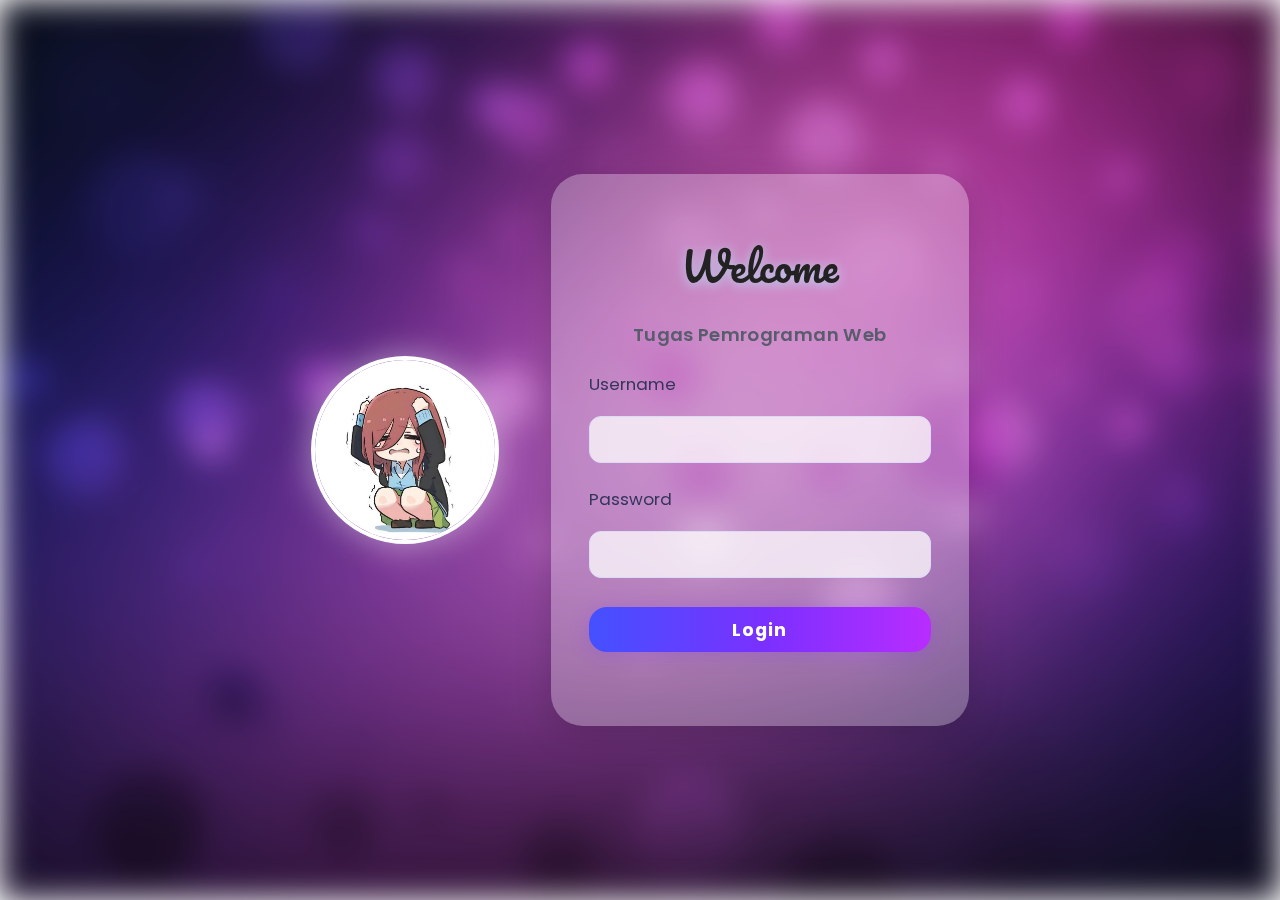
<file: index.html>
<!DOCTYPE html>
<html lang="id">
<head>
    <meta charset="UTF-8">
    <meta name="viewport" content="width=device-width, initial-scale=1.0">
    <title>Halaman Login</title>
    <link rel="stylesheet" href="style.css">
   
    <link href="https://fonts.googleapis.com/css2?family=Poppins:wght@400;600&family=Pacifico&display=swap" rel="stylesheet">
</head>
<body>
    <div class="background-blur"></div>
    <div class="container">
        <div class="profile-section">
            <img src="pp1.jpeg" alt="Foto Profil" class="profile-img" />
        </div>
        <div class="form-section">
            <h1 class="title">Welcome</h1>
            <p class="subtitle">Tugas Pemrograman Web</p>
            <form class="login-form" action="dashboard.html" method="get" onsubmit="return validateLogin()">
                <label for="usn">Username</label>
                <input type="text" id="usn" name="usn" required>
                <label for="pw">Password</label>
                <input type="password" id="pw" name="pw" required>
                <button type="submit" class="btn-login">Login</button>
                <div id="error-msg"></div>
            </form>
        </div>
    </div>
    <script>
    function validateLogin() {
        const usn = document.getElementById('usn').value;
        const pw = document.getElementById('pw').value;
        if (usn === "Eko" && pw === "123") {
            return true; 
        } else {
            document.getElementById('error-msg').textContent = "Username atau password salah!";
            return false; 
        }
    }
    </script>
</body>
</html>
</file>
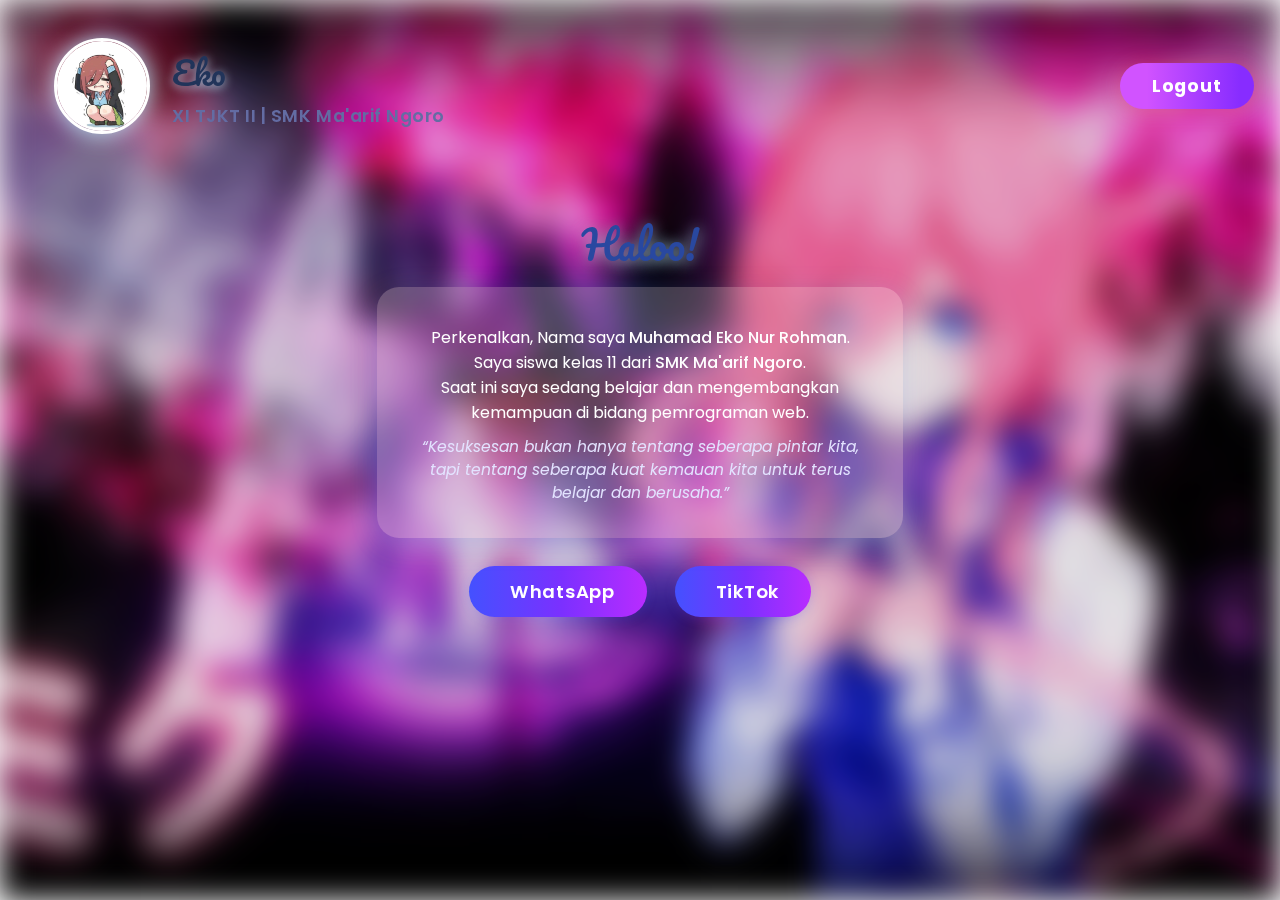
<file: dashboard.html>
<!DOCTYPE html>
<html lang="id">
<head>
    <meta charset="UTF-8">
    <title>Halaman Profil</title>
    <link rel="stylesheet" href="dashboard.css">
    <link href="https://fonts.googleapis.com/css2?family=Poppins:wght@400;600;700&family=Pacifico&display=swap" rel="stylesheet">
</head>
<body>
    <div class="background-blur"></div>
    <div class="neon-abstract"></div>
    <header>
        <div class="dashboard-profile">
            <img src="pp1.jpeg" alt="Profil" class="profile-img" />
            <div class="profile-info">
                <h2 class="profile-name">Eko</h2>
                <p class="profile-role">XI TJKT II | SMK Ma'arif Ngoro</p>
            </div>
        </div>
        <button class="btn-logout" onclick="logout()">Logout</button>
    </header>
    <main>
        <h1 class="dashboard-title">Haloo! </h1>
        <div class="intro-box">
  <p>
    Perkenalkan, Nama saya <b>Muhamad Eko Nur Rohman</b>.<br>
    Saya siswa kelas 11 dari <b>SMK Ma'arif Ngoro</b>.<br>
    Saat ini saya sedang belajar dan mengembangkan kemampuan di bidang pemrograman web.<br>
    <i>“Kesuksesan bukan hanya tentang seberapa pintar kita, tapi tentang seberapa kuat kemauan kita untuk terus belajar dan berusaha.”</i>
  </p>
</div>

        <div class="social-buttons">
            <a href="https://wa.me/qr/37U2HMLBPVY6H1" target="_blank" class="btn-social whatsapp">
                <span class="icon-wa"></span> WhatsApp
            </a>
            <a href="https://www.tiktok.com/@alko_0810?_r=1&_t=ZS-91eeI27I8W1 target="_blank" class="btn-social tiktok">
                <span class="icon-tt"></span> TikTok
            </a>
        </div>
    </main>
    <script>
    function logout() {
        window.location.href = "index.html";
    }
    </script>
</body>
</html>
</file>
<file: style.css>
body {
    margin: 0;
    font-family: 'Poppins', Arial, sans-serif;
    overflow: hidden;
    min-height: 100vh;
}

.background-blur {
    position: fixed;
    top: 0; left: 0; right: 0; bottom: 0;
    width: 100vw; height: 100vh;
    background: url('bg.png') no-repeat center center/cover;
    filter: blur(16px) brightness(0.92);
    z-index: -1;
    transition: background 0.6s;
}


.container {
    display: flex;
    justify-content: center;
    align-items: center;
    height: 100vh;
    gap: 4vw;
}


.profile-section {
    flex: 0 0 180px;
    display: flex;
    align-items: center;
    justify-content: center;
}

.profile-img {
    width: 180px;
    height: 180px;
    border-radius: 50%;
    box-shadow: 0 0 32px 2px rgba(255,255,255,0.41);
    border: 4px solid #fff;
    background: #fafbff;
    object-fit: cover;
}


.form-section {
    min-width: 320px;
    background: rgba(255,255,255,0.29);
    padding: 30px 38px 32px 38px;
    border-radius: 32px;
    box-shadow: 0 6px 36px 0 rgba(0,0,0,0.18);
    display: flex;
    flex-direction: column;
    align-items: center;
    backdrop-filter: blur(2px);
}

.title {
    font-family: 'Pacifico', cursive;
    font-size: 2.5rem;
    margin-bottom: 2px;
    color: #222;
    text-shadow: 0 2px 12px #b9eaffc7;
    font-weight: 500;
}

.subtitle {
    font-size: 1.13rem;
    color: #595c6d;
    letter-spacing: .02em;
    margin-bottom: 23px;
    font-weight: 600;
}


.login-form {
    width: 100%;
    display: flex;
    flex-direction: column;
    gap: 17px;
}

.login-form label {
    font-size: 1.05rem;
    color: #35355a;
    margin-bottom: 2px;
}

.login-form input {
    font-size: 1rem;
    padding: 10px 12px;
    border-radius: 12px;
    border: 1.5px solid #dbdbf5;
    background: #ffffffc0;
    outline: none;
    margin-bottom: 6px;
    transition: border 0.2s;
    font-family: inherit;
}

.login-form input:focus {
    border-color: #83c7f3;
    background: #ffffffd5;
}

.btn-login {
    background: linear-gradient(90deg, #4451ff 0%, #7b30ff 52%, #b92cff 100%);
    color: #fff;
    font-family: 'Poppins', Arial, sans-serif;
    font-size: 1.1rem;
    padding: 10px 0 9px 0;
    border: none;
    border-radius: 18px;
    box-shadow: 0 2px 20px #7b30ff3e;
    font-weight: bold;
    cursor: pointer;
    letter-spacing: .06em;
    margin-top: 6px;
    transition: background .3s, color .2s;
}

.btn-login:hover {
    background: linear-gradient(90deg, #b92cff 0%, #7b30ff 52%, #4451ff 100%);
    color: #e3e3ff;
}



#error-msg {
    color: #e34040;
    font-size: 0.97rem;
    margin-top: 4px;
    min-height: 21px;
    font-family: 'Poppins', Arial, sans-serif;
    font-weight: 500;
    letter-spacing: .03em;
}
</file>
<file: dashboard.css>
body {
    margin: 0;
    padding: 0;
    font-family: 'Poppins', Arial, sans-serif;
    min-height: 100vh;
    color: #202030;
    overflow-x: hidden;
}

.background-blur {
    position: fixed;
    inset: 0;
    width: 100vw;
    height: 100vh;
    background: url('bg2.jpeg') no-repeat center center/cover;
    filter: blur(15px) brightness(0.9);
    z-index: -2;
    transition: background 0.6s;
}




header {
    display: flex;
    justify-content: space-between;
    align-items: center;
    padding: 38px 54px 0 54px;
    width: 100vw;
}

.dashboard-profile {
    display: flex;
    align-items: center;
}

.profile-img {
    width: 90px;
    height: 90px;
    border-radius: 50%;
    box-shadow: 0 0 22px 2px #b9eaffda;
    border: 3px solid #fff;
    background: #fff;
    object-fit: cover;
}

.profile-info {
    margin-left: 22px;
}

.profile-name {
    font-family: 'Pacifico', cursive;
    font-size: 2rem;
    font-weight: 500;
    margin: 0 0 3px 0;
    color: #21345a;
    text-shadow: 0 2px 10px #b9eaffc7;
}
.profile-role {
    font-size: 1.1rem;
    color: #636ca3;
    font-weight: 600;
    letter-spacing: .03em;
    margin: 0;
}


.btn-logout {
    background: linear-gradient(90deg, #d153ff 20%, #872cff 90%);
    color: #fff;
    border: none;
    border-radius: 24px;
    padding: 10px 32px;
    font-size: 1.1rem;
    font-family: 'Poppins', Arial, sans-serif;
    font-weight: 700;
    box-shadow: 0 2px 20px #ff535341;
    cursor: pointer;
    letter-spacing: .05em;
    outline: none;
    transition: background .3s, color .2s;
    float: right;
    margin-right: 80px;
}
.btn-logout:hover {
    background: linear-gradient(90deg, #ffe65a 10%, #b92cff 88%);
    color: #222;
}


main {
    display: flex;
    flex-direction: column;
    align-items: center;
    justify-content: start;
    margin-top: 48px;
}

.dashboard-title {
    font-family: 'Pacifico', cursive;
    font-size: 2.5rem;
    color: #2948a0;
    margin-bottom: 8px;
    text-shadow: 0 2px 16px #b9eaffc7;
    font-weight: 500;
}

.dashboard-desc {
    font-size: 1.16rem;
    color: #ffffff;
    margin-bottom: 26px;
    font-weight: 500;
}

.social-buttons {
    display: flex;
    gap: 28px;
    justify-content: center;
    margin-bottom: 20px;
}

.btn-social {
    display: flex;
    align-items: center;
    gap: 9px;
    background: linear-gradient(90deg, #4451ff 0%, #7b30ff 52%, #b92cff 100%);
    color: #fff;
    font-size: 1.13rem;
    font-family: 'Poppins', Arial, sans-serif;
    font-weight: 600;
    padding: 12px 32px;
    border-radius: 26px;
    box-shadow: 0 2px 12px #4451ff33;
    text-decoration: none;
    letter-spacing: .04em;
    transition: background 0.32s;
    border: none;   
}
.btn-social:hover {
    background: linear-gradient(90deg, #b92cff 0%, #7b30ff 55%, #4451ff 100%);
    color: #ffebff;
    box-shadow: 0 4px 24px #b92cff70;
    border: none;
}



.whatsapp .icon-wa { font-size: 1.35em; }
.tiktok .icon-tt { font-size: 1.35em; }

@media (max-width: 770px) {
    header {
        flex-direction: column;
        align-items: flex-start;
        padding: 30px 18px 0 18px;
    }
    .dashboard-profile {
        margin-bottom: 12px;
    }
}

.intro-box {
    width: 100%;
    max-width: 470px;
    margin: 0 auto 28px auto;
    padding: 22px 28px 18px 28px;
    background: rgba(255,255,255,0.22);
    border-radius: 22px;
    box-shadow: 0 6px 28px 0 rgba(90,172,255,0.18);
    backdrop-filter: blur(8px);
    text-align: center;
    font-family: 'Poppins', Arial, sans-serif;  
    font-size: 1rem;                            
    color: #ffffff;                            
    font-weight: 400;                          
}
.intro-box b {
    font-family: inherit;       
    color: #ffffff;           
    font-weight: 500;
    font-size: 1rem;
}
.intro-box i {
    display: block;
    margin-top: 10px;
    color: #e3e3ff;             
    font-size: 0.97rem;
    font-family: inherit;
    font-weight: 400;
}
</file>
